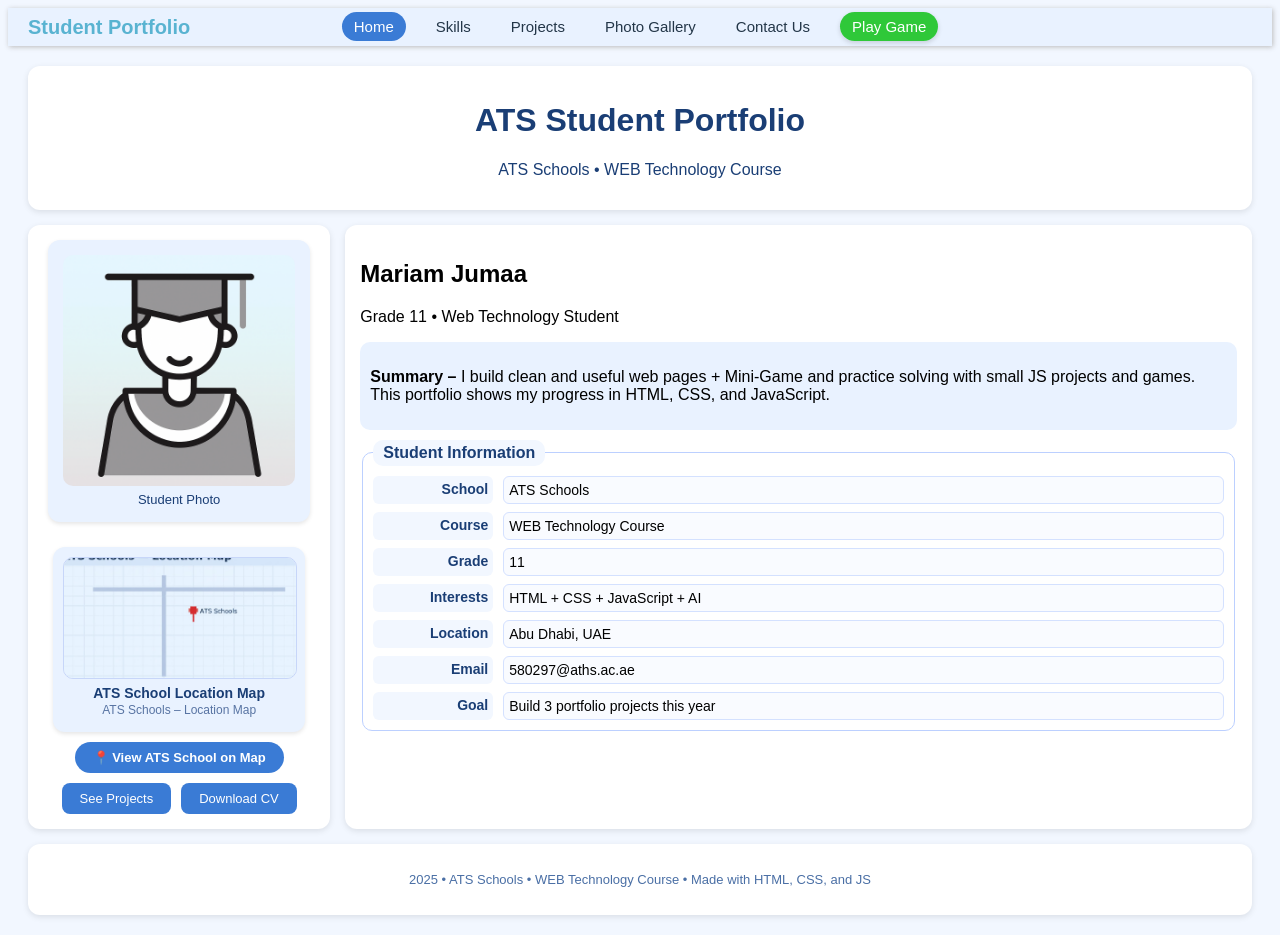
<file: index.html>
<!DOCTYPE html>
<html lang="en">
<head>
  <meta charset="UTF-8" />
  <meta name="viewport" content="width=device-width, initial-scale=1.0" />
  <title>ATS Student Portfolio</title>
  <style>
    body {
      background-color: #f2f7ff;
      font-family: Arial, sans-serif;
    }
 
    /* Navbar */
    nav {
      background-color: #e9f2ff;
      padding: 10px 20px;
      box-shadow: 1px 1px 5px rgb(188,188,188);
      display: flex;
      justify-content: center;
      align-items: center;
      flex-wrap: wrap;
      position: relative;
    }
 
    nav .title {
      font-size: 20px;
      font-weight: bold;
      color: rgb(89,179,209);
      position: absolute;
      left: 20px;
    }
 
    nav ul {
      list-style: none;
      display: flex;
      gap: 20px;
      margin: 0;
      padding: 0;
      flex-wrap: wrap;
      justify-content: center;
      align-items: center;
    }
 
    nav ul li a {
      text-decoration: none;
      color: #233648;
      font-size: 15px;
      padding: 6px 10px;
      border-radius: 20px;
      transition: 0.3s;
    }
 
    nav ul li a:hover {
      background-color: #a5c9f9;
      color: white;
    }
 
    nav ul li a.active {
      background-color: #3a7bd5;
      color: white;
      border-radius: 20px;
      padding: 6px 12px;
    }
 
    /* ✅ Green Play Game button */
    nav ul li a.Game {
      background-color: #2fc839;
      color: white;
      border-radius: 20px;
      padding: 6px 12px;
      box-shadow: 0 2px 5px rgba(0,0,0,0.15);
      transition: background-color 0.2s;
    }
 
    nav ul li a.Game:hover {
      background-color: #28a92f;
    }
 
    /* ✅ Push Play Game to far right */
    nav ul li.game-item {
      margin-left: auto;
    }
 
    /* Hamburger button */
    .menu-toggle {
      display: none;
      font-size: 26px;
      color: #1a3e75;
      background: none;
      border: none;
      cursor: pointer;
      position: absolute;
      right: 15px;
      top: 8px;
    }
 
    /* Layout */
    .container {
      display: grid;
      grid-template-areas:
        "header header"
        "menu content"
        "footer footer";
      grid-template-columns: 1fr 3fr;
      gap: 15px;
      margin: 20px;
    }
 
    .container > div {
      background-color: #ffffff;
      border-radius: 12px;
      box-shadow: 0 2px 6px rgba(0, 0, 0, 0.1);
      padding: 15px;
    }
 
    .header {
      grid-area: header;
      text-align: center;
      background-color: #e9f2ff;
      color: #1a3e75;
    }
 
    .menu {
      grid-area: menu;
      background-color: #f9fbff;
      text-align: center;
    }
 
    .content {
      grid-area: content;
      background-color: #f9fbff;
    }
 
    .footer {
      grid-area: footer;
      text-align: center;
      font-size: 13px;
      color: #4a6fa5;
      background-color: #e9f2ff;
    }
 
    /* Student Photo Card */
    figure.photo-card {
      background-color: #e9f2ff;
      border-radius: 12px;
      padding: 15px;
      margin: 0 auto 25px;
      width: 85%;
      box-shadow: 0 2px 4px rgba(0, 0, 0, 0.1);
    }
    figure.photo-card img {
      width: 100%;
      max-width: 250px;
      border-radius: 10px;
      display: block;
      margin: 0 auto;
    }
    figure.photo-card figcaption {
      margin-top: 6px;
      font-size: 13px;
      color: #1a3e75;
    }
 
    /* Map Card */
    figure.map-card {
      background-color: #e9f2ff;
      border-radius: 12px;
      padding: 10px;
      margin: 0 auto 10px;
      width: 85%;
      box-shadow: 0 2px 4px rgba(0, 0, 0, 0.1);
      text-align: center;
    }
 
    figure.map-card img {
      width: 100%;
      max-width: 250px;
      height: 120px;
      border-radius: 10px;
      border: 1px solid #c7d6f9;
      display: block;
      margin: 0 auto 6px;
      object-fit: cover;
    }
 
    figure.map-card .map-title {
      font-size: 14px;
      font-weight: bold;
      color: #1a3e75;
      margin-bottom: 2px;
    }
 
    figure.map-card .map-sub {
      font-size: 12px;
      color: #5874a3;
      margin-bottom: 5px;
    }
 
    /* Map Buttons */
    .map-links {
      display: flex;
      flex-direction: column;
      align-items: center;
      gap: 8px;
      margin-top: 8px;
    }
 
    .map-links a {
      display: inline-block;
      padding: 8px 18px;
      border-radius: 20px;
      background-color: #3a7bd5;
      color: #ffffff;
      text-decoration: none;
      font-size: 13px;
      font-weight: bold;
      transition: 0.3s;
    }
    .map-links a:hover {
      background-color: #005bbb;
    }
 
    /* Lower buttons */
    .links {
      display: flex;
      justify-content: center;
      gap: 10px;
      margin-top: 10px;
    }
    .links a {
      padding: 8px 18px;
      border-radius: 8px;
      text-decoration: none;
      font-size: 13px;
      color: #ffffff;
      background-color: #3a7bd5;
      transition: 0.3s;
    }
    .links a:hover {
      background-color: #005bbb;
    }
 
    /* Info and Content */
    .inner-content {
      background-color: #e9f2ff;
      border-radius: 10px;
      padding: 10px;
    }
 
    fieldset {
      border: 1.5px solid #bcd0ff;
      border-radius: 10px;
      padding: 10px;
      margin-top: 10px;
      background-color: #ffffff;
    }
 
    legend {
      font-weight: bold;
      color: #1a3e75;
      background-color: #f2f7ff;
      padding: 4px 10px;
      border-radius: 10px;
    }
 
    .info-grid {
      display: grid;
      grid-template-columns: 120px 1fr;
      gap: 8px 10px;
      font-size: 14px;
    }
 
    .info-grid .label {
      font-weight: bold;
      color: #1a3e75;
      background-color: #f2f7ff;
      border-radius: 6px;
      padding: 5px;
      text-align: right;
    }
 
    .info-grid .value {
      background-color: #f9fbff;
      border: 1px solid #d4e1ff;
      border-radius: 6px;
      padding: 5px;
    }
 
    /* Responsive Design */
    @media (max-width: 768px) {
      .menu-toggle {
        display: block;
      }
      nav ul {
        display: none;
        flex-direction: column;
        background-color: #e9f2ff;
        width: 100%;
        padding: 10px 0;
      }
      nav ul.show {
        display: flex;
      }
      nav li {
        display: block;
        margin: 8px 0;
      }
 
      .container {
        grid-template-areas:
          "header"
          "menu"
          "content"
          "footer";
        grid-template-columns: 1fr;
      }
 
      figure.photo-card, figure.map-card {
        width: 100%;
        max-width: 320px;
        margin: auto;
      }
 
      img {
        max-width: 100%;
        height: auto;
      }
 
      .content, .menu, .header {
        text-align: center;
      }
    }
  </style>
</head>
<body>
  <nav>
    <div class="title">Student Portfolio</div>
    <button class="menu-toggle" onclick="toggleMenu()">☰</button>
    <ul>
      <li><a href="Index.html" class="active">Home</a></li>
      <li><a href="Skills.html">Skills</a></li>
      <li><a href="Projects.html">Projects</a></li>
      <li><a href="Photo-Gallery.html">Photo Gallery</a></li>
      <li><a href="Contact-Us.html">Contact Us</a></li>
      <li class="game-item"><a href="Game.html" class="Game">Play Game</a></li>
    </ul>
  </nav>
 
  <div class="container">
    <div class="header">
      <h1>ATS Student Portfolio</h1>
      <p>ATS Schools • WEB Technology Course</p>
    </div>
 
    <!-- LEFT SIDE -->
    <div class="menu">
      <figure class="photo-card">
        <img src="student icon.jpg" alt="Student Photo" />
        <figcaption>Student Photo</figcaption>
      </figure>
 
      <figure class="map-card">
        <img src="map_sample.jpg" alt="ATS School Location Map" />
        <div class="map-title">ATS School Location Map</div>
        <div class="map-sub">ATS Schools – Location Map</div>
      </figure>
 
      <div class="map-links">
        <a href="https://maps.google.com/?q=ATS+School" target="_blank">📍 View ATS School on Map</a>
      </div>
 
      <div class="links">
        <a href="Projects.html">See Projects</a>
        <a href="cv.pdf" download>Download CV</a>
      </div>
    </div>
 
    <!-- RIGHT SIDE -->
    <div class="content">
      <h2>Mariam Jumaa</h2>
      <p>Grade 11 • Web Technology Student</p>
 
      <div class="inner-content">
        <p><strong>Summary –</strong> I build clean and useful web pages + Mini-Game and practice solving with small JS projects and games. This portfolio shows my progress in HTML, CSS, and JavaScript.</p>
      </div>
 
      <fieldset>
        <legend>Student Information</legend>
        <div class="info-grid">
          <div class="label">School</div><div class="value">ATS Schools</div>
          <div class="label">Course</div><div class="value">WEB Technology Course</div>
          <div class="label">Grade</div><div class="value">11</div>
          <div class="label">Interests</div><div class="value">HTML + CSS + JavaScript + AI</div>
          <div class="label">Location</div><div class="value">Abu Dhabi, UAE</div>
          <div class="label">Email</div><div class="value">580297@aths.ac.ae</div>
          <div class="label">Goal</div><div class="value">Build 3 portfolio projects this year</div>
        </div>
      </fieldset>
    </div>
 
    <div class="footer">
      <p>2025 • ATS Schools • WEB Technology Course • Made with HTML, CSS, and JS</p>
    </div>
  </div>
 
  <script>
    function toggleMenu() {
      const menu = document.querySelector('nav ul');
      menu.classList.toggle('show');
    }
  </script>
</body>
</html>
</file>
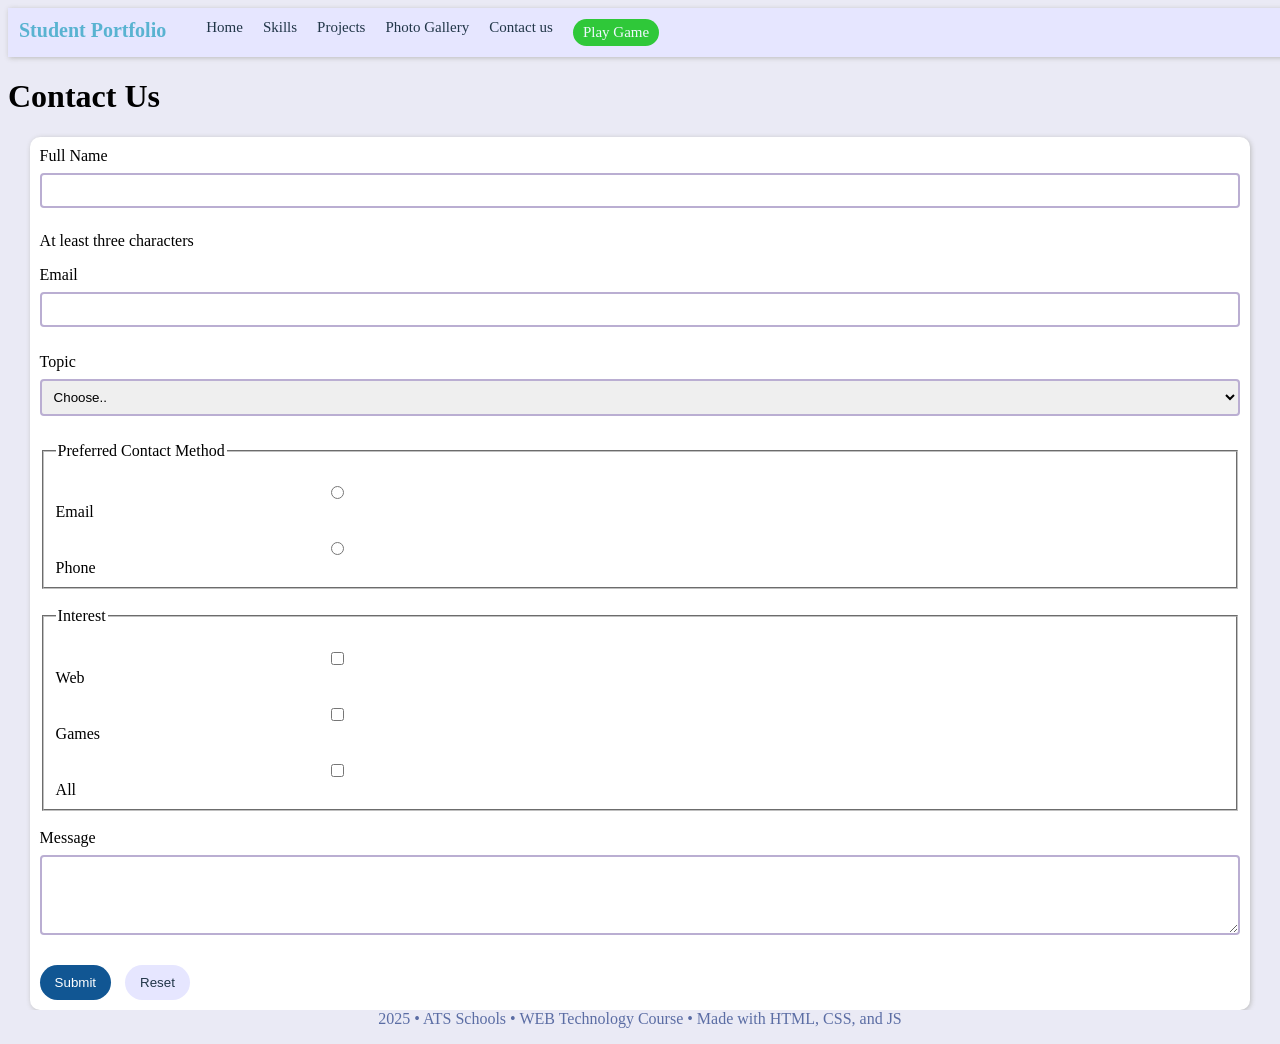
<file: Contact-Us.html>
<!DOCTYPE html>
<html lang="en">
<head>
    <meta charset="UTF-8">
    <meta name="viewport" content="width=device-width, initial-scale=1.0">
    <title>Document</title>
    <style>
    body {
        background-color: rgb(234, 234, 245);
    }
    nav {
        padding: 10px;
        background-color: rgb(230, 230, 270);
        box-shadow: 1px 1px 5px rgb(188, 188, 188);
        width: 100%;
        justify-content: space-between;
        align-items: center;
        display: flex;
    }
 
    nav .title {
        font-size: 20px;
        font-weight: bold;
        color: rgb(89, 179, 209);
        margin-right: 20px;
    }
 
    ul {
        list-style-type: none;
        display: flex;
        gap: 20px;
        margin: 0;
        padding: 1px;
        overflow: hidden;
        justify-content: center;
    }
 
    nav ul li {
        display: flex;
        float: left;
        margin-right: 20px;
        justify-content: center;
    }
 
    nav ul li a {
        text-decoration: none;
        color: rgb(33, 54, 72);
        font-size: 15px;
    }
 
    nav ul li a.Game {
        background: #2fc839;    
        border-radius: 115px;
        color: aliceblue;
        padding: 5px 10px;
    }
 
    nav ul li a:hover {
        color: rgb(186, 174, 210);
        background-color: rgb(161, 200, 241);
        border-radius: 8px;
        padding: 0px 7px;
        color: aliceblue;
        transition: 0.3s;
    }
 
    nav a.active {
        background: #f8cdcd;    
        border-radius: 6px;
        color: aliceblue;
    }
    div.footer {
        grid-area: footer;
        text-align: center;
        padding-bottom: 0px;
        color: rgb(91, 109, 164);
        background-color: rgb(234, 234, 245);
        box-shadow: none;
    }
    form {
        background-color: rgb(255, 255, 255);
        padding: 10px;
        border-radius: 10px;
        width: 95%;
        box-shadow: 1px 1px 5px rgb(188, 188, 188);
        margin: auto;
    }
    label {
      display: flex;
      align-items: center;
      gap: 8px;
    }
 
    input[type="radio"], input[type="checkbox"] {
      margin-left: 275px;
    }
    input[type="text"], input[type="email"], select, textarea {
      width: 100%;
      padding: 8px;
      margin: 8px 0;
      box-sizing: border-box;
      border: 2px solid rgb(186, 174, 210);
      border-radius: 4px;
    }
    input[type="submit"] {
      background-color: rgb(10, 164, 215);
      color: white;
      padding: 10px 15px;
      border: none;
      border-radius: 18px;
      cursor: pointer;
      margin-right: 10px;
    }
    input[type="reset"] {
      background-color: rgb(230, 230, 270);
      color: rgb(33, 54, 72);
      padding: 10px 15px;
      border: none;
      border-radius: 18px;
      cursor: pointer;
      margin-right: 10px;
    }
    input[type="submit"], input[type="reset"]:hover {
      background-color: rgb(17, 86, 147);
      transition: 0.3s;
    }
 
     @media (max-width: 768px) {
            .box{
                width: 45%;
            }
        }
 
        @media (max-width: 480px) {
            .box{
                width: 90%;
                display: block;
                margin: 10px auto;
            }
        }
    </style>
</head>
<body>
 <nav>
  <ul>
     <div class="title">Student Portfolio</div>
     <div>
         <li><a href="Index.html">Home</a></li>
         <li><a href="Skills.html">Skills</a></li>
         <li><a href="Projects.html">Projects</a></li>
         <li><a href="Photo-Gallery.html">Photo Gallery</a></li>
         <li><a href="Contact-Us.html">Contact us</a></li>
         <li><a href="Game.html" class="Game">Play Game</a></li>
     </div>
  </ul>
    </nav>
 
    <h1>Contact Us</h1>
    <div class="contact_us">
        <form>
            <label for="name">Full Name</label>
            <input type="text" id="name" name="name" required>
            <p>At least three characters</p>
           
            <label for="email">Email</label>
            <input type="email" id="email" name="email" required><br><br>
 
            <label for="topic">Topic</label>
            <select id="country"name="country">
              <option value=""disabled selected> Choose..</option>
              <option value="option1"> 1</option>
              <option value="option2"> 2</option>
              <option value="option3"> 3</option>
           </select>
           <br>
           <br>
           <fieldset>
             <legend>Preferred Contact Method</legend>
             <br>
             <input type="radio" name="choice" value="email">
             <label for="email">Email</label>
             <br>
             <input type="radio" name="choice" value="phone">
             <label for="phone">Phone</label>
           </fieldset>
           <br>
 
            <fieldset>
             <legend>Interest</legend>
             <br>
             <input type="checkbox" name="web" value="web">
             <label for="web">Web</label>
             <br>
             <input type="checkbox" name="games" value="games">
             <label for="games">Games</label>
             <br>
             <input type="checkbox" name="all" value="all">
             <label for="all">All</label>
           </fieldset>
           <br>
 
            <label for="message">Message</label>
            <textarea id="message" name="message" rows="4" cols="50" required></textarea><br><br>
 
            <input type="submit" value="Submit">
            <input type="reset" value="Reset">
        </form>
    </div>
 
    <div class="footer"><hp>2025 • ATS Schools • WEB Technology Course •
         Made with HTML, CSS, and JS</p></div>
</body>
</html>
</file>
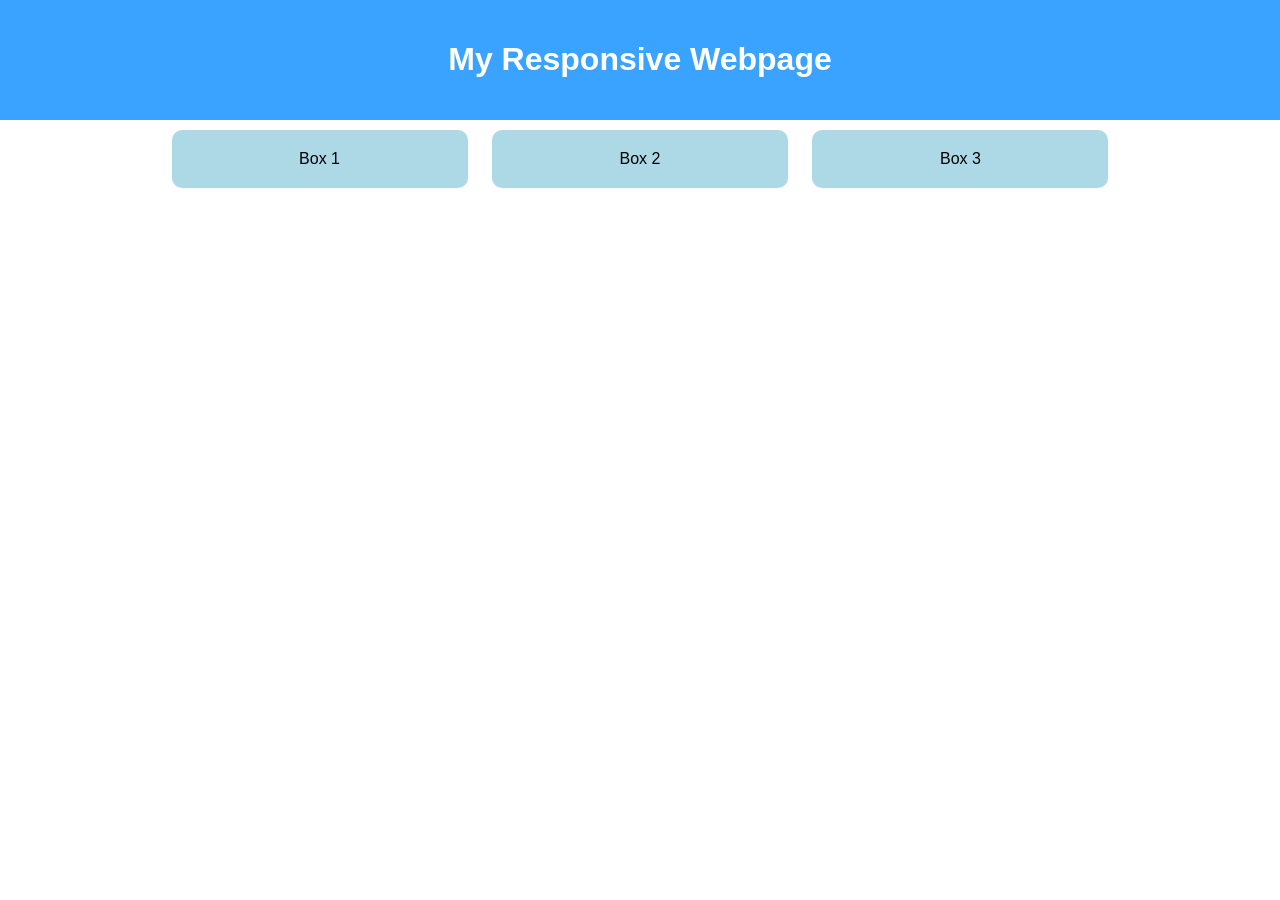
<file: example.html>
<!DOCTYPE html>
<html lang="en">
<head>
  <meta charset="UTF-8">
  <meta name="viewport" content="width=device-width, initial-scale=1.0">
  <title>Responsive Webpage</title>
 <style>
    body {
  font-family: Arial, sans-serif;
  text-align: center;
  margin: 0;
  padding: 0;
}

header {
  background: #39a3ff;
  color: white;
  padding: 20px;
}

.box {
  display: inline-block;
  width: 20%;
  margin: 10px;
  padding: 20px;
  background: lightblue;
  border-radius: 10px;
}
@media (max-width: 768px) {
  .box {
    width: 45%;
  }
}
@media (max-width: 480px) {
  .box {
    width: 90%;
    display: block;
    margin: 10px auto;
  }
}

 </style>
</head>
<body>
  <header>
    <h1>My Responsive Webpage</h1>
  </header>

  <main>
    <div class="box">Box 1</div>
    <div class="box">Box 2</div>
    <div class="box">Box 3</div>
  </main>
</body>
</html>
</file>
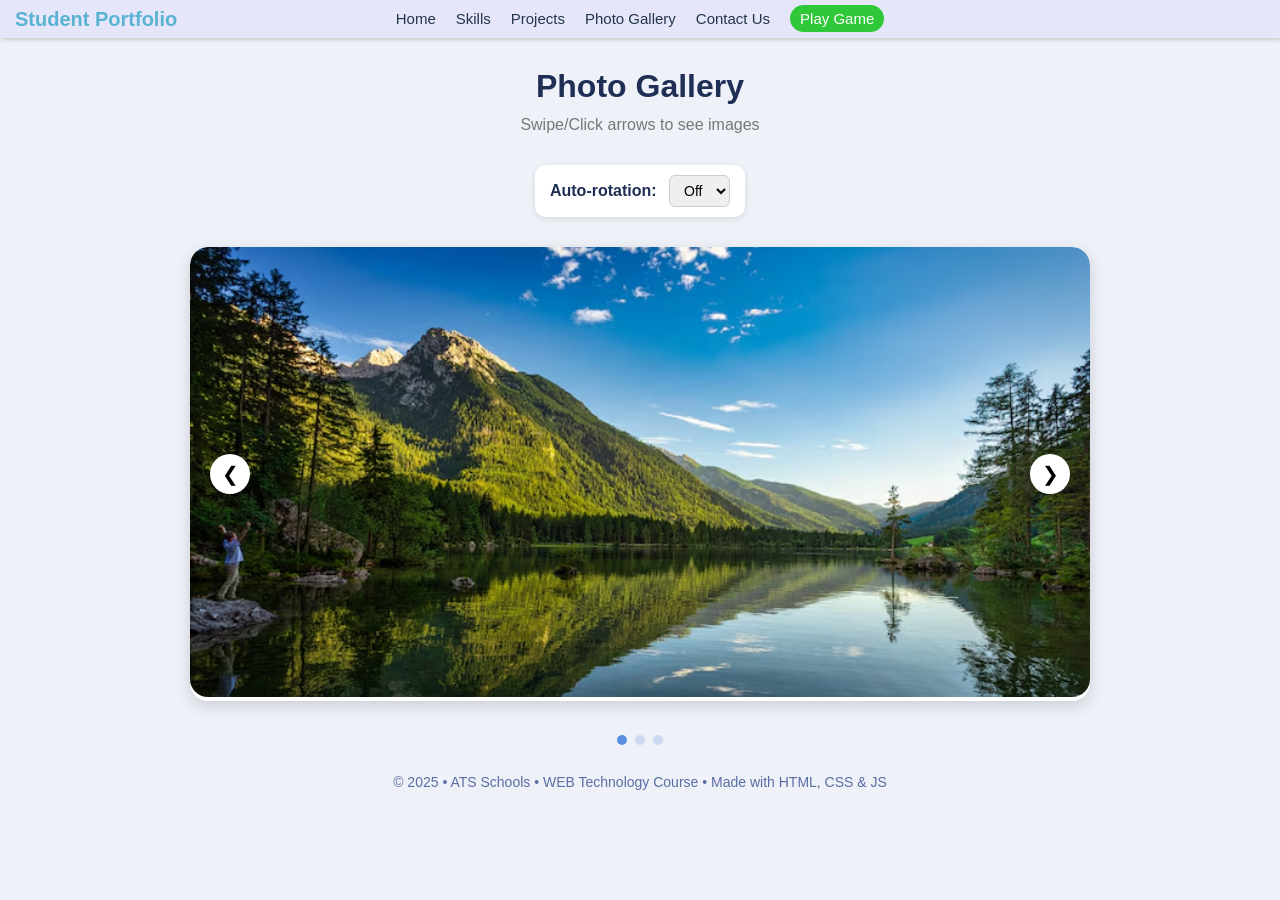
<file: Photo-Gallery.html>
<!DOCTYPE html>
<html lang="en">
<head>
  <meta charset="utf-8">
  <title>Photo Gallery</title>
  <meta name="viewport" content="width=device-width,initial-scale=1">
  <style>
    body {
      background:#eef1f8;
      margin:0;
      font-family:Arial, sans-serif;
      text-align:center;
    }
 
    /* Navbar */
    nav {
      padding:10px;
      background-color:rgb(230,230,250);
      box-shadow:1px 1px 5px rgb(188,188,188);
      display:flex;
      justify-content:center;
      align-items:center;
      flex-wrap:wrap;
      position:relative;
    }
 
    nav .title {
      font-size:20px;
      font-weight:bold;
      color:rgb(89,179,209);
      position:absolute;
      left:15px;
    }
 
    nav ul {
      list-style:none;
      display:flex;
      gap:20px;
      margin:0;
      padding:0;
      flex-wrap:wrap;
      justify-content:center;
    }
 
    nav ul li a {
      text-decoration:none;
      color:#233648;
      font-size:15px;
    }
 
    nav ul li a.Game {
      background:#2fc839;
      border-radius:115px;
      color:#fff;
      padding:5px 10px;
    }
 
    nav ul li a:hover {
      background:rgb(161,200,241);
      color:#fff;
      border-radius:8px;
      padding:0 7px;
      transition:0.3s;
    }
 
    /* Titles */
    h1.title { margin-top:30px; font-size:32px; color:#1f2e55; }
    .subtitle { color:#777; margin-top:-10px; }
 
    /* Auto-Rotation Dropdown */
    .filter-box {
      background:#fff;
      box-shadow:0 2px 6px rgba(0,0,0,0.1);
      border-radius:10px;
      display:inline-block;
      margin-top:15px;
      padding:10px 15px;
    }
    label { font-weight:bold; color:#1f2e55; margin-right:8px; }
    select {
      padding:6px 10px;
      border-radius:6px;
      font-size:14px;
      border:1px solid #ccc;
    }
 
    /* Slider */
    .slider-container {
      position:relative;
      width:90%;
      max-width:900px;
      margin:30px auto;
      background:#fff;
      border-radius:18px;
      box-shadow:0 5px 15px rgba(0,0,0,0.15);
      overflow:hidden;
    }
    .slide img {
      width:100%;
      height:450px;
      object-fit:cover;
      border-radius:18px;
      transition:opacity 0.6s ease;
    }
 
    /* Arrows */
    .arrow {
      position:absolute;
      top:50%;
      transform:translateY(-50%);
      border:none;
      background:#fff;
      border-radius:50%;
      width:40px;
      height:40px;
      cursor:pointer;
      box-shadow:0 5px 10px rgba(0,0,0,0.1);
      font-size:20px;
    }
    .arrow.left { left:20px; }
    .arrow.right { right:20px; }
    .arrow:hover { background:#f1f3f9; }
 
    /* Dots */
    .dots { margin:15px 0; }
    .dot {
      display:inline-block;
      width:10px;
      height:10px;
      background:#9bb6e8;
      border-radius:50%;
      margin:0 4px;
      opacity:0.4;
      transition:0.3s;
    }
    .dot.active { opacity:1; background:#5a8fe0; }
 
    /* Footer */
    .footer { color:#5b6da4; margin:25px 0; font-size:14px; }
 
    /* Responsive */
    @media (max-width:768px){
      .slide img { height:300px; }
      .arrow { width:35px; height:35px; font-size:18px; }
    }
    @media (max-width:480px){
      .slide img { height:220px; }
      h1.title { font-size:24px; }
      .arrow { width:30px; height:30px; font-size:16px; }
    }
  </style>
</head>
 
<body>
  <nav>
    <div class="title">Student Portfolio</div>
    <ul>
      <li><a href="Index.html">Home</a></li>
      <li><a href="Skills.html">Skills</a></li>
      <li><a href="Projects.html">Projects</a></li>
      <li><a href="Photo-Gallery.html" class="active">Photo Gallery</a></li>
      <li><a href="Contact-Us.html">Contact Us</a></li>
      <li><a href="Game.html" class="Game">Play Game</a></li>
    </ul>
  </nav>
 
  <h1 class="title">Photo Gallery</h1>
  <p class="subtitle">Swipe/Click arrows to see images</p>
 
  <!-- ✅ Auto-Rotation Control -->
  <div class="filter-box">
    <label for="autoRotate">Auto-rotation:</label>
    <select id="autoRotate">
      <option value="0">Off</option>
      <option value="1000">1s</option>
      <option value="2000">2s</option>
      <option value="3000">3s</option>
    </select>
  </div>
 
  <div class="slider-container">
    <button class="arrow left" onclick="prevSlide()">❮</button>
 
    <div class="slide">
      <img id="galleryImg" src="img1.jpg" alt="Gallery Photo">
    </div>
 
    <button class="arrow right" onclick="nextSlide()">❯</button>
  </div>
 
  <div class="dots" id="dotsContainer"></div>
 
  <div class="footer">
    © 2025 • ATS Schools • WEB Technology Course • Made with HTML, CSS & JS
  </div>
 
  <script>
    const images = [
      { url:"img1.jpg" },
      { url:"img2.jpg" },
      { url:"img3.jpg" },
    ];
 
    let current = 0;
    let img = document.getElementById('galleryImg');
    let dotsContainer = document.getElementById('dotsContainer');
    let interval = null;
 
    function createDots() {
      dotsContainer.innerHTML = "";
      images.forEach((_, i) => {
        const dot = document.createElement('span');
        dot.className = 'dot' + (i === 0 ? ' active' : '');
        dot.addEventListener('click', () => { current = i; showSlide(); });
        dotsContainer.appendChild(dot);
      });
    }
 
    function showSlide() {
      img.style.opacity = 0;
      setTimeout(() => {
        img.src = images[current].url;
        img.style.opacity = 1;
        const dots = document.querySelectorAll('.dot');
        dots.forEach((d, i) => d.classList.toggle('active', i === current));
      }, 200);
    }
 
    function nextSlide() {
      current = (current + 1) % images.length;
      showSlide();
    }
 
    function prevSlide() {
      current = (current - 1 + images.length) % images.length;
      showSlide();
    }
 
    // ✅ Auto-rotation change
    document.getElementById("autoRotate").addEventListener("change", function() {
      clearInterval(interval);
      const speed = parseInt(this.value);
      if (speed > 0) {
        interval = setInterval(nextSlide, speed);
      }
    });
 
    // Initialize
    createDots();
    showSlide();
  </script>
</body>
</html>
</file>
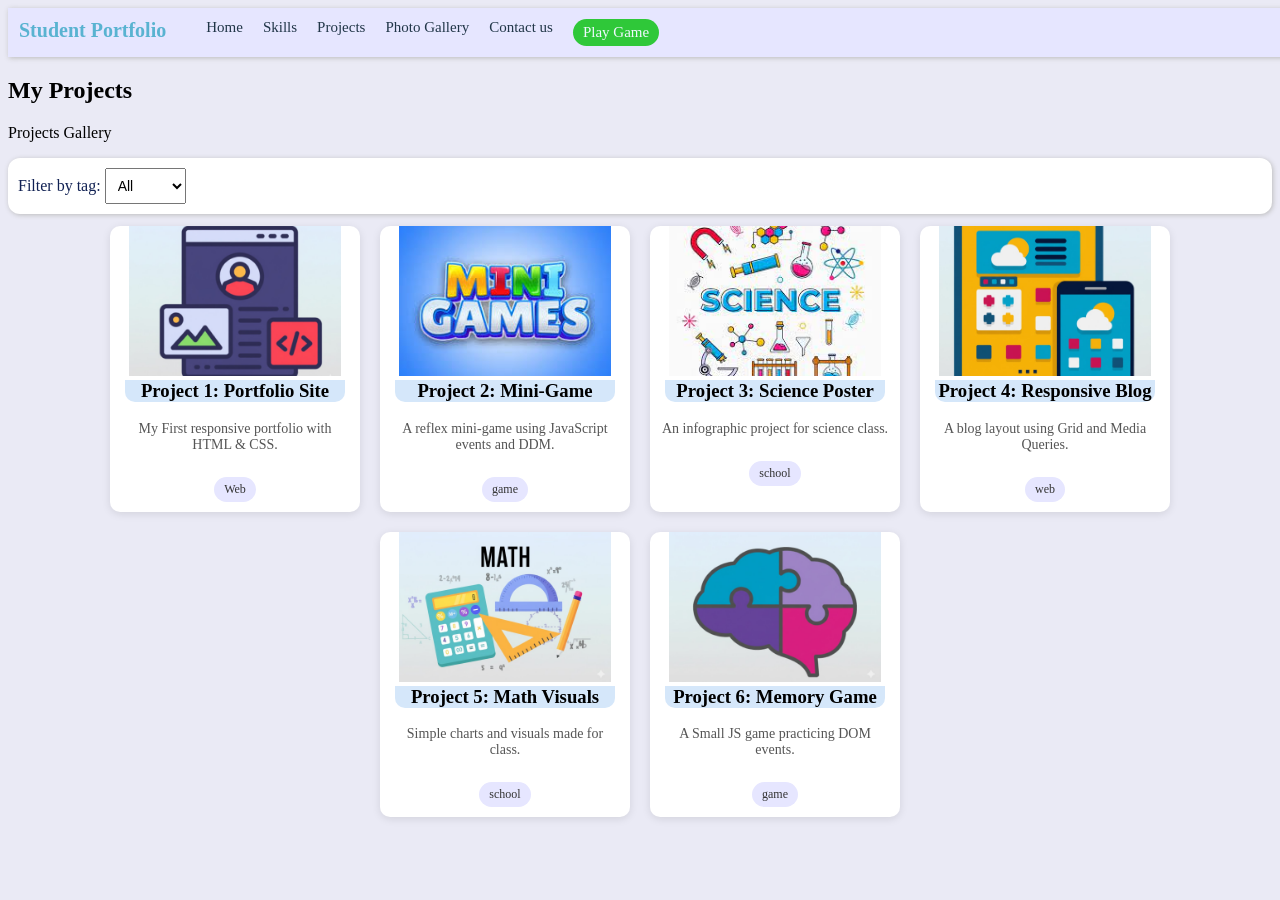
<file: Projects.html>
<!DOCTYPE html>
<html lang="en">
<head>
    <meta charset="UTF-8">
    <meta name="viewport" content="width=device-width, initial-scale=1.0">
    <title>Document</title>
    <style>
    body {
        background-color: rgb(234, 234, 245);
    }
    nav {
        padding: 10px;
        background-color: rgb(230, 230, 270);
        box-shadow: 1px 1px 5px rgb(188, 188, 188);
        width: 100%;
        justify-content: space-between;
        align-items: center;
        display: flex;
    }
 
    nav .title {
        font-size: 20px;
        font-weight: bold;
        color: rgb(89, 179, 209);
        margin-right: 20px;
    }
 
    ul {
        list-style-type: none;
        display: flex;
        gap: 20px;
        margin: 0;
        padding: 1px;
        overflow: hidden;
        justify-content: center;
    }
 
    nav ul li {
        display: flex;
        float: left;
        margin-right: 20px;
        justify-content: center;
    }
 
    nav ul li a {
        text-decoration: none;
        color: rgb(33, 54, 72);
        font-size: 15px;
    }
 
    nav ul li a.Game {
        background: #2fc839;    
        border-radius: 115px;
        color: aliceblue;
        padding: 5px 10px;
    }
 
    nav ul li a:hover {
        color: rgb(186, 174, 210);
        background-color: rgb(161, 200, 241);
        border-radius: 8px;
        padding: 0px 7px;
        color: aliceblue;
        transition: 0.3s;
    }
 
    nav a.active {
        background: #f8cdcd;    
        border-radius: 6px;
        color: aliceblue;
    }
    .container > div.header {
        grid-area: header;
        text-align: left;
        padding: 10px;
        margin-bottom: 12px;
        color: rgb(17, 33, 83);
        background-color: rgb(255, 255, 255);
        box-shadow: 1px 1px 5px rgb(188, 188, 188);
        border-radius: 12px;
        }
        .filter {
        display: flex;
        justify-content: center;
        margin-bottom: 20px;
        }
        select {
        padding: 8px;
        font-size: 14px;
        }
        .grid {
        display: flex;
        flex-wrap: wrap;
        gap: 20px;
        justify-content: center;
        }
        .card {
        background: #fff;
        border-radius: 10px;
        box-shadow: 0 2px 8px rgba(0,0,0,0.1);
        width: 250px;
        text-align: center;
        overflow: hidden;
        transition: transform 0.2s;
        }
        .card:hover {
        transform: scale(1.03);
        }
        .card img {
        width: 85%;
        height: 150px;
        object-fit: cover;
        margin-bottom: 0px;
        }
        .card h3 {
        background-color: rgb(213, 231, 250);
        margin-top: 0px;
        border-bottom-left-radius: 10px;
        border-bottom-right-radius: 10px;
        margin-left: 15px;
        margin-right: 15px;
        }
        .card p {
        padding: 0 10px 10px;
        font-size: 14px;
        color: #555;
        }
        .badge {
        display: inline-block;
        padding: 5px 10px;
        margin-bottom: 10px;
        border-radius: 15px;
        font-size: 12px;
        background-color: rgb(230, 230, 270);
        color: #333;
        }
 
         @media (max-width: 768px) {
            .box{
                width: 45%;
            }
        }
 
        @media (max-width: 480px) {
            .box{
                width: 90%;
                display: block;
                margin: 10px auto;
            }
        }
    </style>
</head>
<body>
 <nav>
  <ul>
     <div class="title">Student Portfolio</div>
     <div>
         <li><a href="index.html">Home</a></li>
         <li><a href="Skills.html">Skills</a></li>
         <li><a href="Projects.html">Projects</a></li>
         <li><a href="Photo-Gallery.html">Photo Gallery</a></li>
         <li><a href="Contact-Us.html">Contact us</a></li>
         <li><a href="Play Game.html" class="Game">Play Game</a></li>
     </div>
  </ul>
    </nav>
    <h2>My Projects</h2>    
    <p>Projects Gallery</p>
 
    <div class="container">
        <div class="header">
          <label for="filter"> Filter by tag: </label>
          <select id="filter"name="filter">
              <option value="all"> All</option>
              <option value="web"> Web</option>
              <option value="game"> Game</option>
              <option value="school"> School</option>
          </select>
        </div>
 
        <div class="grid" id="projectGrid">
 
            <div class="card" data-tag="web">
                <img src="portfolio.jpg" alt="Portfolio Site">
                <h3>Project 1: Portfolio Site</h3>
                <p>My First responsive portfolio with HTML & CSS.</p>
                <span class="badge">Web</span>
            </div>
            <div class="card" data-tag="game">
                <img src="mini-game.jpg" alt="Mini Game">
                <h3>Project 2: Mini-Game</h3>
                <p>A reflex mini-game using JavaScript events and DDM.</p>
                <span class="badge">game</span>
            </div>
           <div class="card" data-tag="school">
                <img src="science.jpg" alt="Science Poster">
                <h3>Project 3: Science Poster</h3>
                <p>An infographic project for science class.</p>
                <span class="badge">school</span>
            </div>
           <div class="card" data-tag="web">
                <img src="blog.jpg" alt="Responsive Blog">
                <h3>Project 4: Responsive Blog </h3>
                <p>A blog layout using Grid and Media Queries.</p>
                <span class="badge">web</span>
           </div>
            <div class="card" data-tag="school">
                <img src="math.jpg" alt="Math Visuals">
                <h3>Project 5: Math Visuals </h3>
                <p>Simple charts and visuals made for class.</p>
                <span class="badge">school</span>
           </div>
           <div class="card" data-tag="game">
                <img src="memory.jpg" alt="Memory Game">
                <h3>Project 6: Memory Game </h3>
                <p>A Small JS game practicing DOM events.</p>
                <span class="badge">game</span>
           </div>
           
        </div>
 
</body>
</html>
</file>
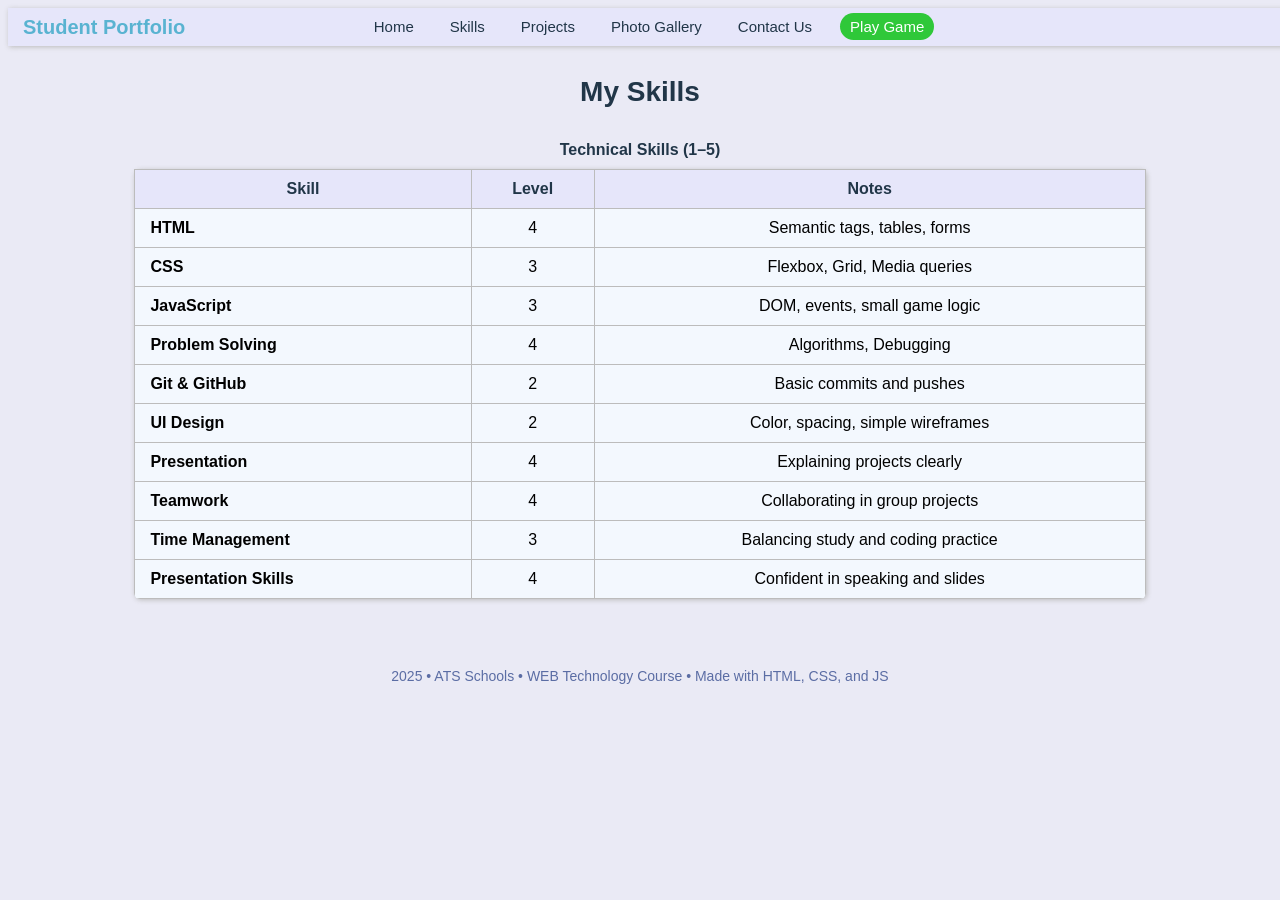
<file: skills.html>
<!DOCTYPE html>
<html lang="en">
<head>
  <meta charset="UTF-8">
  <meta name="viewport" content="width=device-width, initial-scale=1.0">
  <title>Skills</title>
  <style>
    body {
      background-color: rgb(234, 234, 245);
      font-family: Arial, sans-serif;
    }
 
    /* Navigation Bar */
    nav {
      padding: 10px;
      background-color: rgb(230, 230, 250);
      box-shadow: 1px 1px 5px rgb(188, 188, 188);
      width: 100%;
      display: flex;
      justify-content: center; /* ✅ Center navbar links */
      align-items: center;
      flex-wrap: wrap;
      position: relative;
    }
 
    nav .title {
      font-size: 20px;
      font-weight: bold;
      color: rgb(89, 179, 209);
      position: absolute;
      left: 15px; /* keeps title on the left */
    }
 
    /* Hamburger Icon */
    .hamburger {
      display: none;
      flex-direction: column;
      cursor: pointer;
      position: absolute;
      right: 15px;
    }
    .hamburger div {
      width: 25px;
      height: 3px;
      background-color: rgb(33, 54, 72);
      margin: 4px 0;
      transition: 0.4s;
    }
 
    ul {
      list-style-type: none;
      display: flex;
      gap: 20px;
      margin: 0;
      padding: 0;
      flex-wrap: wrap;
      justify-content: center;
    }
 
    nav ul li a {
      text-decoration: none;
      color: rgb(33, 54, 72);
      font-size: 15px;
      padding: 4px 8px;
      border-radius: 8px;
      transition: 0.3s;
    }
 
    nav ul li a.Game {
      background: #2fc839;
      border-radius: 115px;
      color: white;
      padding: 5px 10px;
    }
 
    nav ul li a:hover {
      background-color: rgb(161, 200, 241);
      color: white;
    }
 
    /* Title */
    h2 {
      text-align: center;
      font-size: 28px;
      margin-top: 30px;
      color: rgb(33, 54, 72);
    }
 
    /* Skills Table */
    table {
      background-color: rgb(243, 248, 254);
      width: 80%;
      text-align: center;
      margin: 20px auto 40px auto;
      box-shadow: 1px 1px 5px rgb(188, 188, 188);
      border-collapse: collapse;
      border-radius: 6px;
      overflow: hidden;
    }
 
    caption {
      font-weight: bold;
      font-size: 16px;
      padding: 10px;
      text-align: center;
      color: rgb(33, 54, 72);
    }
 
    thead th {
      background-color: rgb(230, 230, 250);
      padding: 10px;
      font-weight: bold;
      color: rgb(33, 54, 72);
    }
 
    th, td {
      border: 1px solid rgb(188, 188, 188);
      padding: 10px;
    }
 
    tbody th[scope="row"] {
      text-align: left;
      font-weight: bold;
      padding-left: 15px;
    }
 
    /* Footer */
    .footer {
      text-align: center;
      padding: 15px;
      color: rgb(91, 109, 164);
      background-color: rgb(234, 234, 245);
      font-size: 14px;
    }
 
    /* Responsive Design */
    @media (max-width: 768px) {
      nav {
        flex-direction: column;
        align-items: center;
      }
 
      .hamburger {
        display: flex;
      }
 
      ul {
        flex-direction: column;
        align-items: center;
        gap: 10px;
        display: none; /* hidden by default */
        width: 100%;
      }
 
      ul.show {
        display: flex;
      }
 
      table {
        width: 95%;
        display: block;
        overflow-x: auto;
        white-space: nowrap;
      }
 
      th, td {
        font-size: 13px;
        padding: 8px;
      }
 
      h2 {
        font-size: 24px;
      }
    }
  </style>
</head>
<body>
  <nav>
    <div class="title">Student Portfolio</div>
    <div class="hamburger" onclick="toggleMenu()">
      <div></div>
      <div></div>
      <div></div>
    </div>
    <ul id="nav-links">
      <li><a href="index.html">Home</a></li>
      <li><a href="Skills.html">Skills</a></li>
      <li><a href="Projects.html">Projects</a></li>
      <li><a href="Photo-Gallery.html">Photo Gallery</a></li>
      <li><a href="Contact-Us.html">Contact Us</a></li>
      <li><a href="Game.html" class="Game">Play Game</a></li>
    </ul>
  </nav>
 
  <h2>My Skills</h2>
 
  <table>
    <caption>Technical Skills (1–5)</caption>
    <thead>
      <tr>
        <th scope="col">Skill</th>
        <th scope="col">Level</th>
        <th scope="col">Notes</th>
      </tr>
    </thead>
    <tbody>
      <tr><th scope="row">HTML</th><td>4</td><td>Semantic tags, tables, forms</td></tr>
      <tr><th scope="row">CSS</th><td>3</td><td>Flexbox, Grid, Media queries</td></tr>
      <tr><th scope="row">JavaScript</th><td>3</td><td>DOM, events, small game logic</td></tr>
      <tr><th scope="row">Problem Solving</th><td>4</td><td>Algorithms, Debugging</td></tr>
      <tr><th scope="row">Git & GitHub</th><td>2</td><td>Basic commits and pushes</td></tr>
      <tr><th scope="row">UI Design</th><td>2</td><td>Color, spacing, simple wireframes</td></tr>
      <tr><th scope="row">Presentation</th><td>4</td><td>Explaining projects clearly</td></tr>
      <tr><th scope="row">Teamwork</th><td>4</td><td>Collaborating in group projects</td></tr>
      <tr><th scope="row">Time Management</th><td>3</td><td>Balancing study and coding practice</td></tr>
      <tr><th scope="row">Presentation Skills</th><td>4</td><td>Confident in speaking and slides</td></tr>
    </tbody>
  </table>
 
  <div class="footer">
    <p>2025 • ATS Schools • WEB Technology Course • Made with HTML, CSS, and JS</p>
  </div>
 
  <script>
    function toggleMenu() {
      document.getElementById('nav-links').classList.toggle('show');
    }
  </script>
</body>
</html>
</file>
